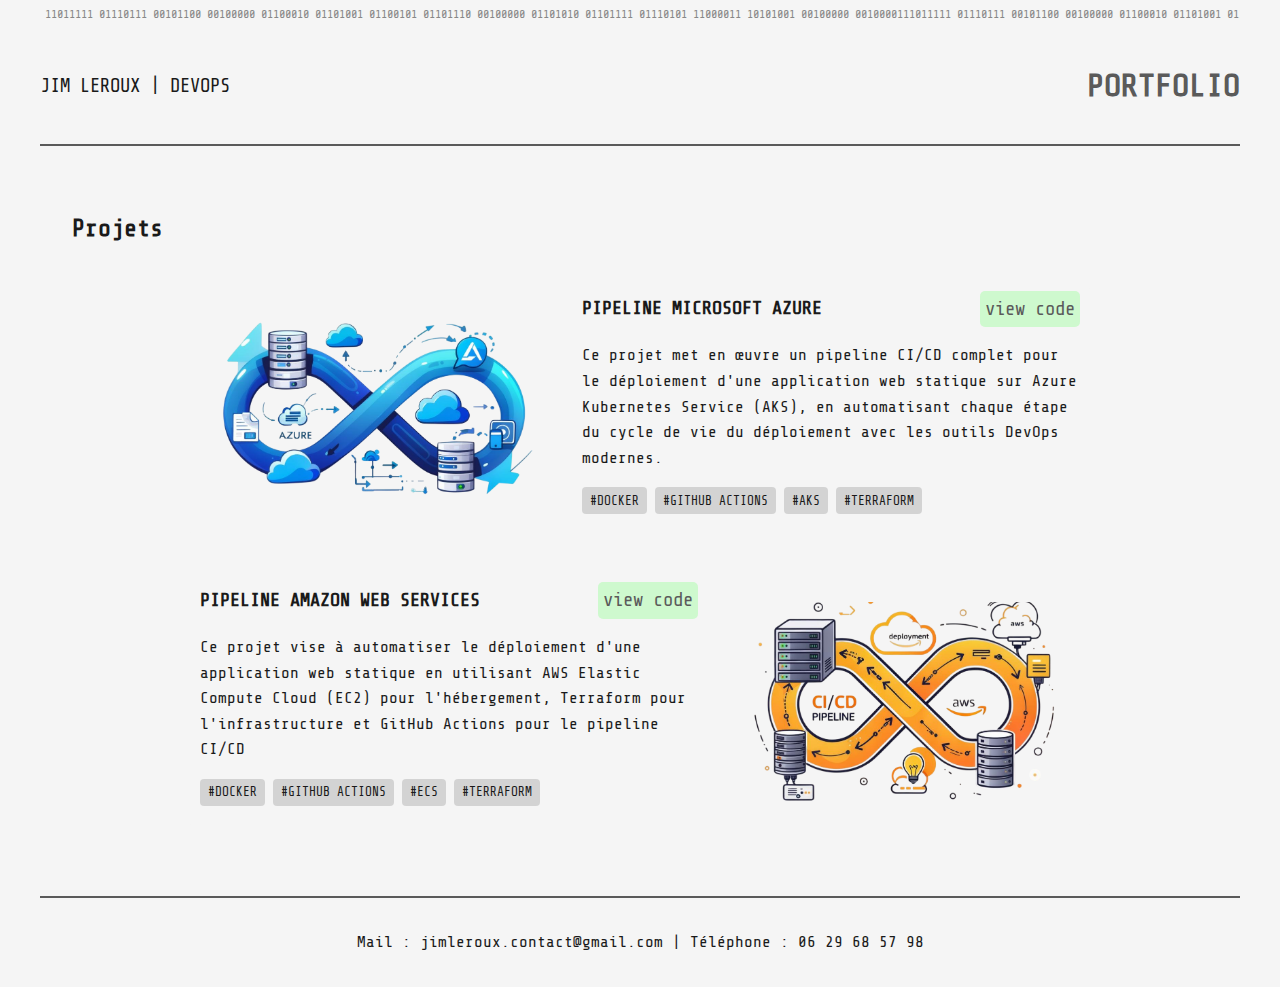
<file: app/index.html>
<!DOCTYPE html>
<html lang="fr">
<head>
    <meta charset="UTF-8">
    <meta name="viewport" content="width=device-width, initial-scale=1.0">
    <title>Portfolio</title>
    <link rel="stylesheet" href="styles.css">
    <meta name="format-detection" content="telephone=no">
</head>
<body>
    <div class="main-container">
        <div class="container">
            <div class="binary-header">
                <div class="container">
                    <div class="binary-text-wrapper">
                        <div class="binary-text">11011111 01110111 00101100 00100000 01100010 01101001 01100101 01101110 00100000 01101010 01101111 01110101 11000011 10101001 00100000 00100001</div>
                        <div class="binary-text">11011111 01110111 00101100 00100000 01100010 01101001 01100101 01101110 00100000 01101010 01101111 01110101 11000011 10101001 00100000 00100001</div>
                    </div>
                </div>
            </div>

            <div class="container">
                <header>
                    <nav>
                        <a href="#projets" class="nav-link">JIM LEROUX | DEVOPS</a>
                    </nav>
                    <h1 class="logo">PORTFOLIO</h1>
                </header>

                <main>
                    <section id="projets">
                        <h2>Projets</h2>
                        <div class="projects-grid">
                            <article class="project-card">
                                <img src="azure.png" alt="Projet 1">
                                <div class="project-card-content">
                                    <div class="project-title-container">
                                        <h3>PIPELINE MICROSOFT AZURE</h3>
                                        <a href="http://github.com/Jim-Leroux/WebApp" class="project-link" target="_blank" rel="noopener noreferrer">view code</a>
                                    </div>
                                    <p>Ce projet met en œuvre un pipeline CI/CD complet pour le déploiement d'une application web statique sur Azure Kubernetes Service (AKS), en automatisant chaque étape du cycle de vie du déploiement avec les outils DevOps modernes.</p>
                                    <div class="project-tags">
                                        <span class="tag">#DOCKER</span>
                                        <span class="tag">#GITHUB ACTIONS</span>
                                        <span class="tag">#AKS</span>
                                        <span class="tag">#TERRAFORM</span>
                                    </div>
                                </div>
                            </article>
                            
                            <article class="project-card card-reverse">
                                <img src="aws.png" alt="Projet 2">
                                <div class="project-card-content">
                                    <div class="project-title-container">
                                        <h3>PIPELINE AMAZON WEB SERVICES</h3>
                                        <a href="https://github.com/Jim-Leroux/Portfolio" class="project-link" target="_blank" rel="noopener noreferrer">view code</a>
                                    </div>
                                    <p>Ce projet vise à automatiser le déploiement d'une application web statique en utilisant AWS Elastic Compute Cloud (EC2) pour l'hébergement, Terraform pour l'infrastructure et GitHub Actions pour le pipeline CI/CD</p>
                                    <div class="project-tags">
                                        <span class="tag">#DOCKER</span>
                                        <span class="tag">#GITHUB ACTIONS</span>
                                        <span class="tag">#ECS</span>
                                        <span class="tag">#TERRAFORM</span>
                                    </div>
                                </div>
                            </article>
                        </div>
                    </section>
                </main>

                <footer>
                    <div class="binary-footer">
                        <p>Mail : <a href="mailto:contact@example.com">jimleroux.contact@gmail.com</a> |  Téléphone : 06 29 68 57 98</p>
                    </div>
                </footer>
            </div>
        </div>
    </div>

    <script src="script.js"></script>
</body>
</html>
</file>
<file: app/styles.css>
@import url('https://fonts.googleapis.com/css2?family=Share+Tech+Mono&display=swap');

:root {
    --primary-color: #5a5a5a;
    --bg-color: #f5f5f5;
    --text-color: #1a1a1a;
    --secondary-color: #f5f5f5;
    --content-width: 1200px;
}

* {
    margin: 0;
    padding: 0;
    box-sizing: border-box;
}

body {
    font-family: 'Share Tech Mono', monospace;
    background-color: var(--bg-color);
    color: var(--text-color);
    line-height: 1.6;
    width: 100%;
}

.main-container {
    display: flex;
    justify-content: center;
    align-items: center;
    width: 100%;
}

.main-container > div:first-child {
    max-width: 1200px;
}

.container {
    max-width: var(--content-width);
    margin: 0 auto;
}

/* Header et Navigation */
.binary-header {
    background-color: var(--secondary-color);
    padding: 5px;
    overflow: hidden;
    width: 100%;
    position: relative;
}

.binary-header .container {
    padding: 0;
}

.binary-text {
    text-decoration: none;
    -webkit-touch-callout: none;
    -webkit-user-select: none;
    user-select: none; 
    font-size: 12px;
    color: var(--primary-color);
    white-space: nowrap;
    opacity: 0.7;
    display: inline-block;
}

.binary-text-wrapper {
    display: flex;
    white-space: nowrap;
    animation: scroll 20s linear infinite;
}

@keyframes scroll {
    from {
        transform: translateX(0);
    }
    to {
        transform: translateX(-50%);
    }
}

header {
    padding: 2rem 0;
    display: flex;
    justify-content: space-between;
    align-items: center;
    border-bottom: 2px solid var(--primary-color);
}

nav {
    display: flex;
    gap: 2rem;
}

.nav-link {
    color: var(--text-color);
    text-decoration: none;
    font-size: 1.2rem;
    transition: color 0.3s;
}

.nav-link:hover {
    color: var(--primary-color);
}

.logo {
    font-size: 2rem;
    color: var(--primary-color);
}

/* Section Projets */
#projets {
    padding: 4rem 2rem;
}

.projects-grid {
    display: flex;
    flex-direction: column;
    gap: 2rem;
    margin-top: 2rem;
    max-width: 900px;
    margin-left: auto;
    margin-right: auto;
}

.project-card {
    background-color: var(--secondary-color);
    padding: 10px;
    border-radius: 8px;
    position: relative;
    transition: transform 0.3s;
    display: flex;
    gap: 2rem;
    align-items: center;
    width: 100%;
}

.card-reverse {
    flex-direction: row-reverse;
}

.project-card:hover {
    transform: translateY(-5px);
}

.project-card-content {
    flex: 1;
}

.project-title-container {
    display: flex;
    justify-content: space-between;
    align-items: center;
    margin-bottom: 1rem;
}

.project-link {
    color: var(--primary-color);
    text-decoration: none;
    font-size: 1.2rem;
    transition: all 0.3s ease;
    background-color: rgba(192, 250, 192, 0.744);
    padding: 3px 5px;
    border-radius: 5px;
}

.project-link:hover {
    transform: translateX(5px);
}

.project-card img {
    width: 350px;
    height: 200px;
    object-fit: cover;
    border-radius: 4px;
}

.project-score {
    position: absolute;
    top: 1rem;
    right: 1rem;
    background-color: var(--primary-color);
    padding: 0.3rem 0.6rem;
    border-radius: 4px;
    font-size: 0.9rem;
}

.project-tags {
    display: flex;
    gap: 0.5rem;
    margin: 1rem 0;
    flex-wrap: wrap;
}

.tag {
    background-color: rgba(197, 197, 197, 0.713);
    padding: 0.2rem 0.5rem;
    border-radius: 4px;
    font-size: 0.8rem;
}

/* Footer */
footer {
    padding: 2rem;
    text-align: center;
    border-top: 2px solid var(--primary-color);
}

footer a {
    text-decoration: none;
    color: inherit;
}

/* Animations */
@keyframes blink {
    0%, 100% { opacity: 1; }
    50% { opacity: 0; }
}

.typing-text::after {
    content: '|';
    animation: blink 1s infinite;
}

/* Media Queries */
@media (max-width: 1199px) {
    body {
        display: flex;
        justify-content: center;
        align-items: center;
        overflow-x: hidden;
    }

    .main-container {
        width: 100vw;
        max-width: 425px;
        overflow-x: hidden;
    }

    header {
        flex-direction: column;
        gap: 1rem;
        padding: 1rem;
    }

    nav {
        flex-direction: column;
        align-items: center;
        width: 100%;
    }

    .container {
        padding: 0.5rem;
        width: 100%;
    }

    .projects-grid {
        width: 100%;
        padding: 0 0.5rem;
    }

    .project-card {
        flex-direction: column;
        padding: 1rem;
        margin: 0;
        width: 100%;
        gap: 1rem;
    }

    .card-reverse {
        flex-direction: column;
    }

    .project-card img {
        width: 100%;
        height: 200px;
        object-fit: cover;
        margin: 0;
    }

    .project-card-content {
        width: 100%;
        padding: 0 0.5rem;
    }

    .project-title-container {
        flex-direction: row;
        justify-content: space-between;
        align-items: center;
        gap: 1rem;
        margin-bottom: 0.5rem;
        width: 100%;
    }

    .project-title-container h3 {
        font-size: 1.1rem;
        line-height: 1.3;
    }

    .project-link {
        white-space: nowrap;
        padding: 5px 10px;
    }

    .project-tags {
        justify-content: flex-start;
        margin: 0.5rem 0;
        flex-wrap: wrap;
    }

    #projets {
        padding: 1rem 0;
    }

    .logo {
        font-size: 1.5rem;
    }

    .nav-link {
        font-size: 1rem;
        text-align: center;
        width: 100%;
    }

    footer {
        padding: 1rem;
        margin-top: 2rem;
    }

    footer p {
        font-size: 0.9rem;
        display: flex;
        flex-direction: column;
        gap: 0.5rem;
        align-items: center;
    }
}

@media (max-width: 480px) {
    .project-card {
        padding: 0.8rem;
    }

    .project-title-container {
        flex-direction: column;
        align-items: flex-start;
    }

    .project-title-container h3 {
        font-size: 1rem;
        margin-bottom: 0.5rem;
    }

    .project-link {
        font-size: 0.9rem;
        align-self: flex-end;
    }

    .project-card p {
        font-size: 0.9rem;
        line-height: 1.4;
    }

    .tag {
        font-size: 0.7rem;
        padding: 3px 8px;
    }

    .binary-text {
        font-size: 10px;
    }

    .project-card img {
        height: 180px;
    }
}
</file>
